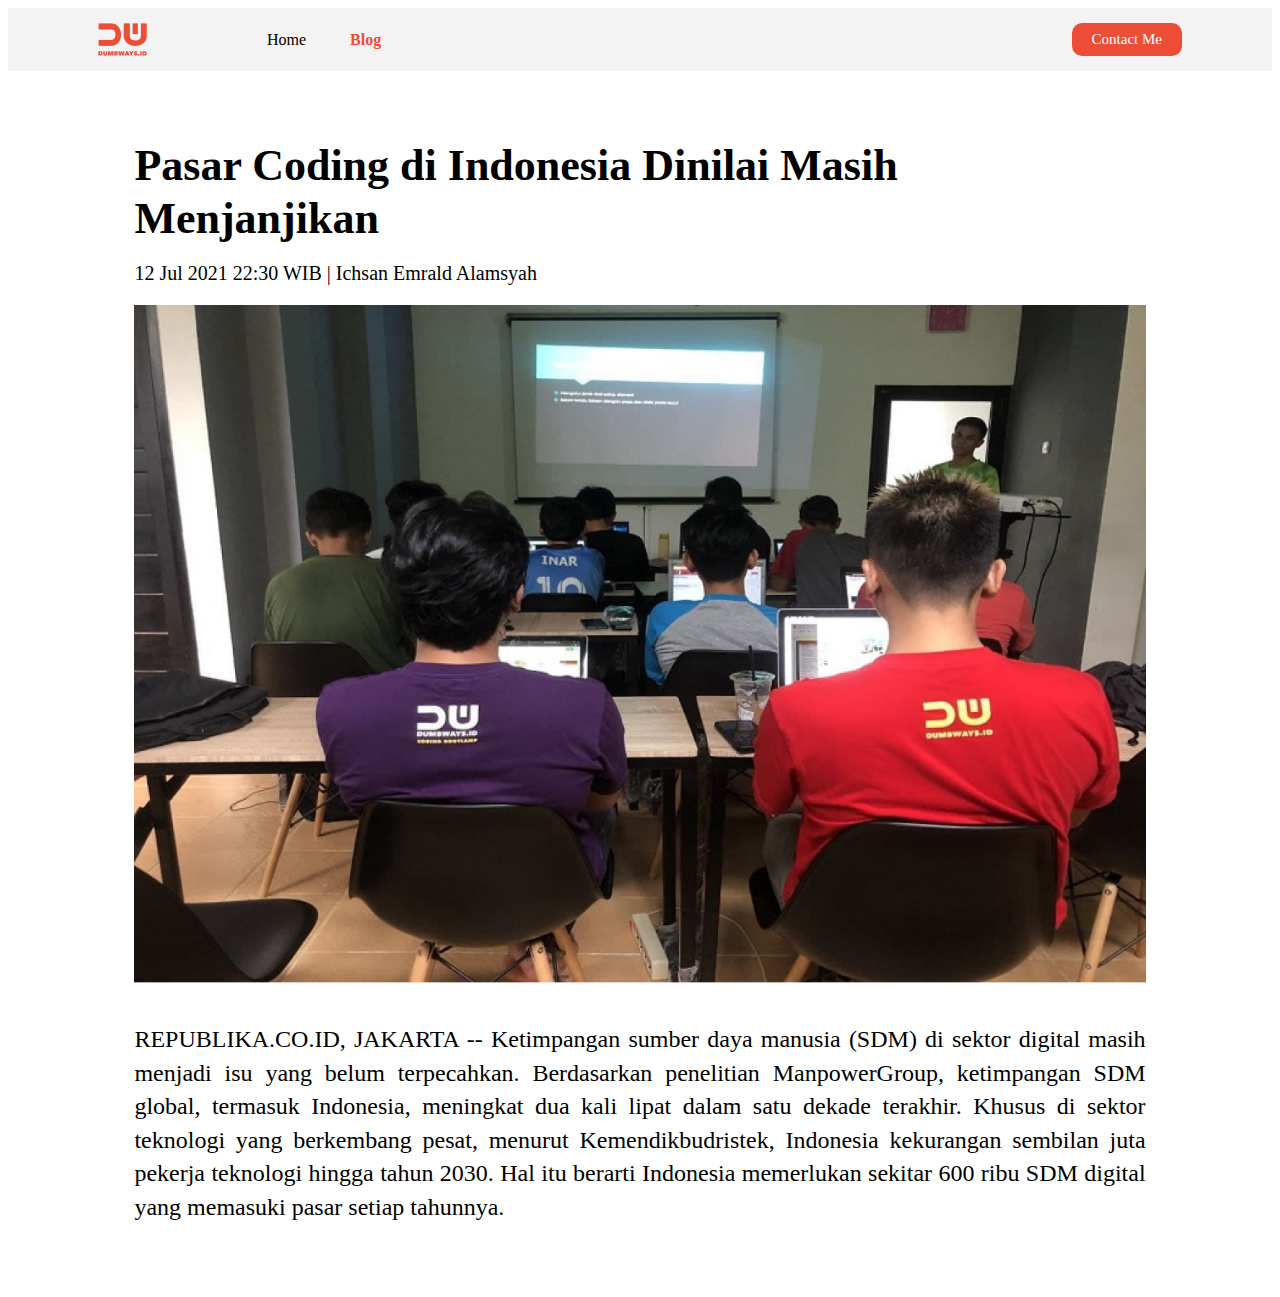
<file: blog-detail.html>
<html>
  <head>
    <title>Creating Blog Page - detail</title>
    <link rel="stylesheet" href="style.css" />
  </head>
  <body>
    <!-- NavBar -->
    <nav>
      <div class="left-side">
        <a href="index.html">
          <img src="image/logo.png" alt="logo" />
        </a>
        <ul>
          <li>
            <a href="index.html">Home</a>
          </li>
          <li>
            <a href="blog.html" class="list-active">Blog</a>
          </li>
        </ul>
      </div>
      <div class="right-side">
        <a href="contact.html"> Contact Me </a>
      </div>
    </nav>

    <!-- Blog -->
    <div class="blog-detail">
      <div class="blog-detail-container">
        <h1>Pasar Coding di Indonesia Dinilai Masih Menjanjikan</h1>
        <div class="author">12 Jul 2021 22:30 WIB | Ichsan Emrald Alamsyah</div>
        <img src="image/blog-img-detail.png" alt="detail" />
        <p>
          REPUBLIKA.CO.ID, JAKARTA -- Ketimpangan sumber daya manusia (SDM) di
          sektor digital masih menjadi isu yang belum terpecahkan. Berdasarkan
          penelitian ManpowerGroup, ketimpangan SDM global, termasuk Indonesia,
          meningkat dua kali lipat dalam satu dekade terakhir. Khusus di sektor
          teknologi yang berkembang pesat, menurut Kemendikbudristek, Indonesia
          kekurangan sembilan juta pekerja teknologi hingga tahun 2030. Hal itu
          berarti Indonesia memerlukan sekitar 600 ribu SDM digital yang
          memasuki pasar setiap tahunnya.
        </p>
      </div>
    </div>
  </body>
</html>
</file>
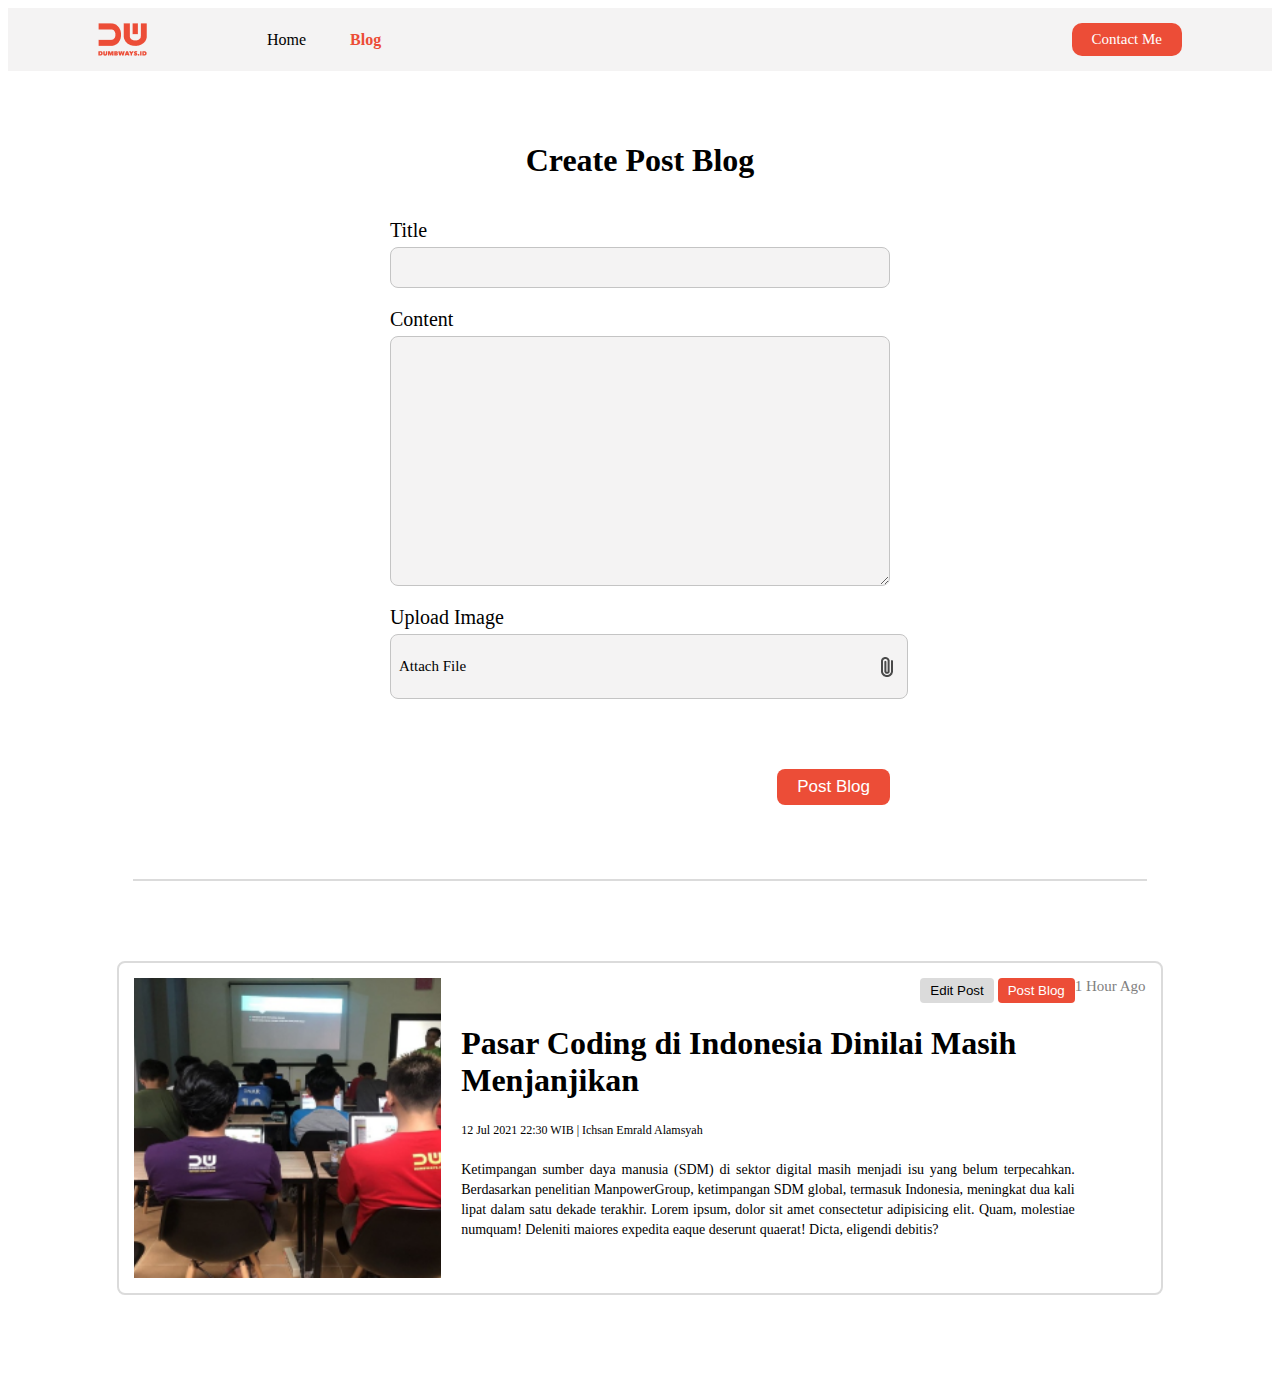
<file: blog.html>
<html>
  <head>
    <title>Creating Blog Page</title>
    <link rel="stylesheet" href="style.css" />
  </head>
  <body>
    <!-- NavBar -->
    <nav>
      <div class="left-side">
        <a href="index.html">
          <img src="image/logo.png" alt="logo" />
        </a>
        <ul>
          <li>
            <a href="index.html">Home</a>
          </li>
          <li>
            <a href="blog.html" class="list-active">Blog</a>
          </li>
        </ul>
      </div>
      <div class="right-side">
        <a href="contact.html"> Contact Me </a>
      </div>
    </nav>

    <!-- Blog -->
    <!-- Form -->
    <div class="blog">
      <div class="blog-form">
        <div class="form-container">
          <form onsubmit="addBlog(event)">
            <h1>Create Post Blog</h1>
            <div>
              <label for="input-blog-title">Title</label>
              <input id="input-blog-title" />
            </div>
            <div>
              <label for="input-blog-content">Content</label>
              <textarea id="input-blog-content"></textarea>
            </div>
            <div>
              <label>Upload Image</label>
              <div class="input-blog-image-group">
                <label for="input-blog-image">
                  <p>Attach File</p>
                  <img src="image/file.png" alt="file" />
                </label>
                <input type="file" id="input-blog-image" hidden />
              </div>
            </div>
            <div class="button-group">
              <button>Post Blog</button>
            </div>
            <div id="test">

            </div>
          </form>
        </div>
      </div>
      <hr class="line" />
      <div id="contents" class="blog-list">
        <!-- dynamic content would be here -->
        <div class="blog-list-item">
          <div class="blog-image">
            <img src="image/blog-img.png" alt="" />
          </div>
          <div class="blog-content">
            <div class="btn-group">
              <button class="btn-edit">Edit Post</button>
              <button class="btn-post">Post Blog</button>
            </div>
            <h1>
              <a href="blog-detail.html" target="_blank"
                >Pasar Coding di Indonesia Dinilai Masih Menjanjikan</a
              >
            </h1>
            <div class="detail-blog-content">
              12 Jul 2021 22:30 WIB | Ichsan Emrald Alamsyah
            </div>
            <p>
              Ketimpangan sumber daya manusia (SDM) di sektor digital masih
              menjadi isu yang belum terpecahkan. Berdasarkan penelitian
              ManpowerGroup, ketimpangan SDM global, termasuk Indonesia,
              meningkat dua kali lipat dalam satu dekade terakhir. Lorem ipsum,
              dolor sit amet consectetur adipisicing elit. Quam, molestiae
              numquam! Deleniti maiores expedita eaque deserunt quaerat! Dicta,
              eligendi debitis?
            </p>
          </div>
          <div style="text-align: right;">
            <span style="font-size: 15px; color: grey;">1 Hour Ago</span>
          </div>
        </div>
      </div>
    </div>
    <script src="blog.js"></script>
  </body>
</html>
</file>
<file: style.css>
** {
  margin: 0;
  padding: 0;
  box-sizing: border-box;
  font-family: Arial, Helvetica, sans-serif;
}

/* Navbar */
nav {
  display: flex;
  background: #f4f3f3;
  height: 7vh;
}

nav div {
  display: flex;
  align-items: center;
  flex: 50%;
}

nav div.left-side {
  padding-left: 90px;
}

nav div.right-side {
  padding-right: 90px;
  display: flex;
  justify-content: flex-end;
}

nav ul {
  list-style-type: none;
  margin-left: 40px;
}

nav ul li {
  display: inline;
  margin-left: 40px;
}

nav ul li a {
  color: #000000;
  text-decoration: none;
}

nav ul li a.list-active {
  color: #ec4d37;
  font-weight: 700;
}

nav .right-side a {
  font-size: 15px;
  padding: 8px 20px;
  background-color: #ec4d37;
  border: none;
  border-radius: 10px;
  color: #fff;
  text-decoration: none;
}

/* Card Profile */

.personal {
  display: flex;
  height: 93vh;
}

.personal .left {
  flex: 40%;
  display: flex;
  justify-content: flex-end;
  align-items: center;
}

.card {
  width: 450px;
  border: 1px solid #00000033;
  border-radius: 16px;
  padding: 15px 15px 25px 15px;
  box-shadow: 0px 0px 20px rgba(0, 0, 0, 0.25);
}

.card .image img {
  width: 100%;
  border-radius: 16px;
}

.card .header h1 {
  text-align: left;
  margin: 10px 0;
}

.card .content p {
  text-align: left;
  color: rgba(0, 0, 0, 0.6);
  line-height: 120%;
  margin-bottom: 20px;
}

.card .content table {
  width: 100%;
  border: 2px solid rgb(116, 116, 116);
  border-radius: 1em;
  border-collapse: collapse;
}

.card .content table tr th {
  font-weight: 600;
  padding: 5px;
}

.card .content table tr td {
  font-weight: 300;
  padding: 5px;
  text-align: center;
}

.personal .right {
  flex: 60%;
  display: flex;
  position: relative;
}

.personal .right div {
  position: absolute;
  top: 100px;
  left: 40px;
  right: 80px;
}

.personal .right div p {
  text-align: justify;
  color: #959595;
  margin-top: 20px;
  margin-bottom: 20px;
}

.personal .right .skill {
  display: flex;
}

.personal .right .skill span {
  flex: 1;
  margin-right: 10px;
}

.personal .right .skill img {
  width: 60px;
  height: 60px;
  object-fit: cover;
}
.personal .right .skill p {
  text-align: left;
}

.personal .right .sosmed-list {
  position: absolute;
  margin-top: 20px;
}

.personal .right .sosmed-list a {
  cursor: pointer;
  margin-right: 10px;
}

.personal .right .sosmed-list a img {
  cursor: pointer;
  width: 40px;
}

/* Form Contact */

.form-contact {
  height: 93vh;
  display: flex;
  justify-content: center;
  align-items: center;
}

.form-contact form label {
  font-size: 20px;
  font-weight: 400;
}

.form-contact form input,
textarea,
select {
  width: 100%;
  font-size: 20px;
  font-weight: 400;
  padding: 8px;
  margin-top: 5px;
  margin-bottom: 20px;
  background: #f4f3f3;
  border: 1px solid #c4c4c4;
  border-radius: 8px;
}

.form-contact form textarea {
  height: 100px;
}

.form-contact form button {
  padding: 8px 30px;
  font-size: 17px;
  background: #ec4d37;
  border-radius: 10px;
  border: none;
  color: #fff;
  cursor: pointer;
}

/* Blog Form */
.blog-form {
  padding: 50px 0;
  display: flex;
  justify-content: center;
}

.blog-form .form-container {
  width: 500px;
}

.blog-form .form-container h1 {
  text-align: center;
  margin-bottom: 40px;
}

.blog-form form label {
  font-size: 20px;
  font-weight: 400;
}

.blog-form form input,
textarea,
select {
  width: 100%;
  font-size: 20px;
  font-weight: 400;
  padding: 8px;
  margin-top: 5px;
  margin-bottom: 20px;
  background: #f4f3f3;
  border: 1px solid #c4c4c4;
  border-radius: 8px;
}

.blog-form form textarea {
  height: 250px;
}

.blog-form form .input-blog-image-group {
  width: 100%;
  font-size: 20px;
  font-weight: 400;
  padding: 8px;
  margin-top: 5px;
  margin-bottom: 20px;
  background: #f4f3f3;
  border: 1px solid #c4c4c4;
  border-radius: 8px;
  cursor: pointer;
}

.blog-form form .input-blog-image-group label p {
  font-size: 15px;
}

.blog-form form .input-blog-image-group label {
  cursor: pointer;
  display: flex;
  align-items: center;
  justify-content: space-between;
}

.blog-form form .button-group {
  text-align: right;
}

.blog-form form button {
  margin-top: 50px;
  padding: 8px 20px;
  font-size: 17px;
  background: #ec4d37;
  border-radius: 8px;
  border: none;
  color: #fff;
  cursor: pointer;
}

.blog hr {
  border: 1px solid #dbdbdb;
  width: 80%;
  margin-right: auto;
  margin-left: auto;
}

/* Blog list */
.blog .blog-list {
  margin-top: 80px;
  margin-bottom: 80px;
  display: flex;
  align-items: center;
  flex-direction: column;
}

.blog .blog-list .blog-list-item {
  width: 80%;
  padding: 15px;
  margin-bottom: 20px;
  border: 2px solid #dbdbdb;
  border-radius: 8px;
  display: flex;
}

.blog .blog-list .blog-list-item .blog-image {
  flex: 1;
}

.blog .blog-list .blog-list-item .blog-image img {
  width: 100%;
  height: 300px;
  object-fit: cover;
}

.blog .blog-list .blog-list-item .blog-content {
  padding-left: 20px;
  flex: 2;
}

.blog .blog-list .btn-group {
  text-align: right;
  margin-bottom: 20px;
}

.blog .blog-list .btn-group .btn-edit {
  padding: 5px 10px;
  border: 0;
  border-radius: 4px;
  background: #dbdbdb;
}

.blog .blog-list .btn-group .btn-post {
  padding: 5px 10px;
  border: 0;
  border-radius: 4px;
  background: #ec4d37;
  color: #fff;
}

.blog .blog-list h1 a {
  text-decoration: none;
  color: #000000;
}

.blog .blog-list .detail-blog-content {
  font-weight: 300;
  font-size: 12px;
  line-height: 20px;
}

.blog .blog-list .blog-list-item p {
  margin-top: 20px;
  font-weight: normal;
  font-size: 14px;
  line-height: 20px;
  text-align: justify;
}

/* Blog Detail */
.blog-detail {
  display: flex;
  justify-content: center;
}

.blog-detail-container {
  width: 80%;
  margin: 40px 0;
}

.blog-detail-container img {
  width: 100%;
}

.blog-detail-container h1 {
  font-style: normal;
  font-weight: 800;
  font-size: 44px;
  line-height: 120%;
  margin-bottom: 15px;
}

.blog-detail-container .author {
  font-weight: 100;
  font-size: 20px;
  line-height: 120%;
  margin-bottom: 20px;
}

.blog-detail-container p {
  margin-top: 40px;
  font-style: normal;
  font-weight: normal;
  font-size: 24px;
  line-height: 140%;
  text-align: justify;
}

#test img{
  margin-bottom: 20px;
}
</file>
